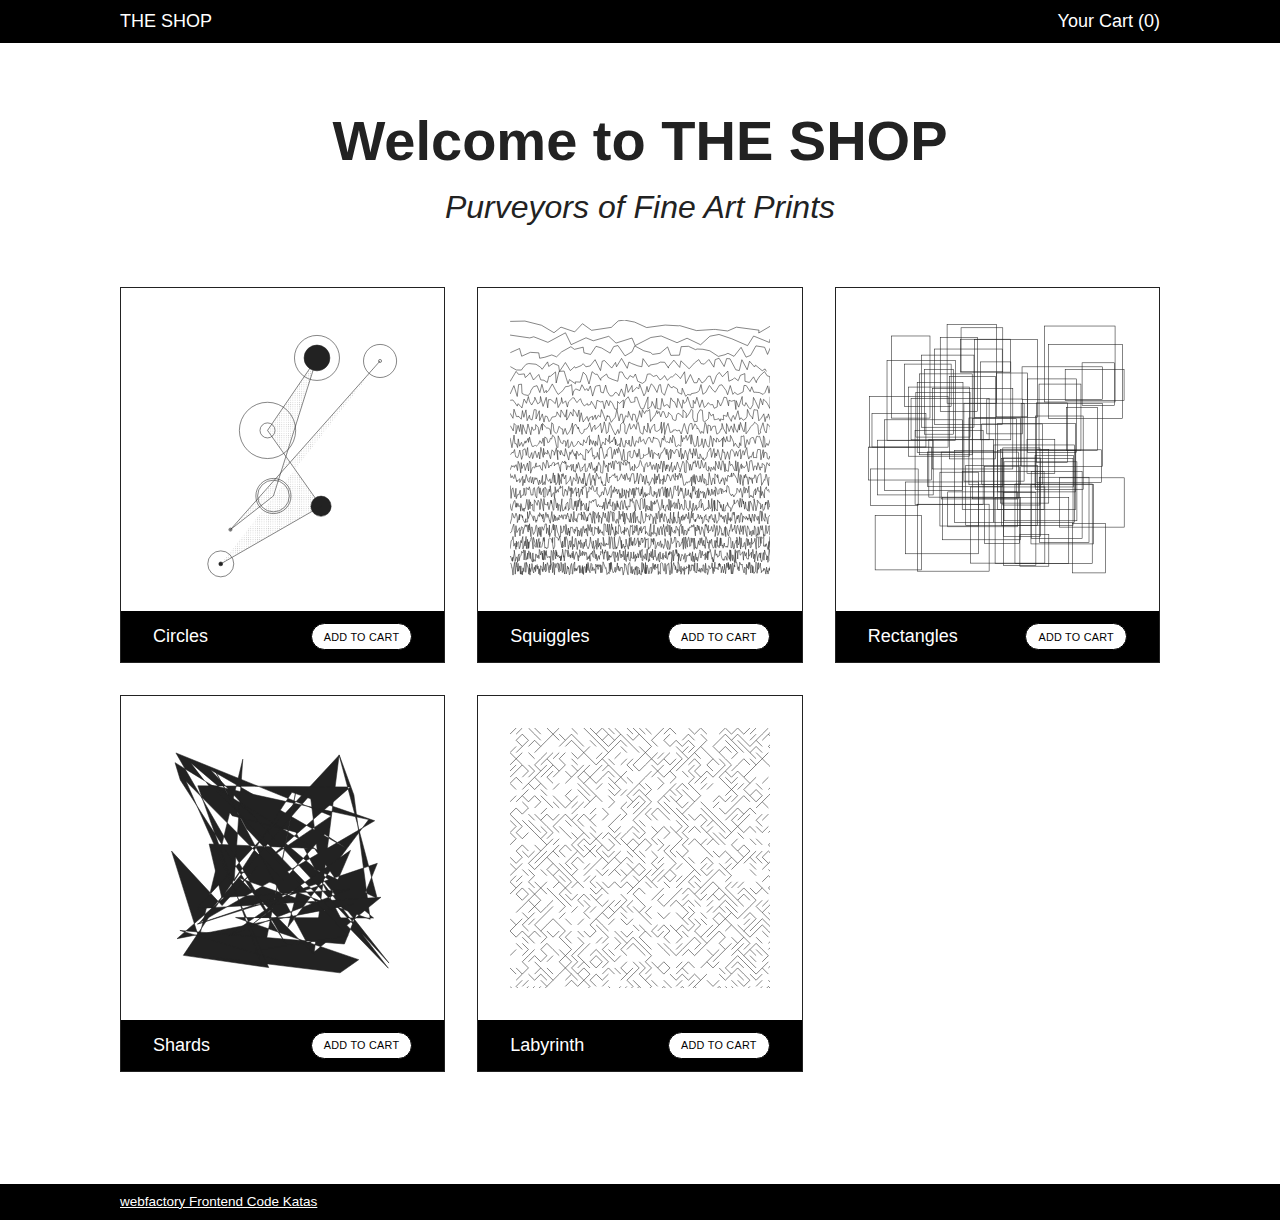
<file: 01_shopping-cart/index.html>
<!doctype html>
<html lang="en">
    <head>
        <meta charset="utf-8">
        <meta name="viewport" content="width=device-width, initial-scale=1.0">
        <link rel="stylesheet" href="css/main.css" />
        <script src="js/main.js" defer></script>
        <title>Shop – Frontend Code Kata #1</title>
    </head>
    <body>
        <header>
            <div class="wrapper">
                <nav>
                    <a href="index.html">THE SHOP</a>
                    <a href="cart.html">Your Cart <span class="items-count">(0)</span></a>
                </nav>
            </div>
        </header>
        <main class="wrapper">
            <h1>Welcome to THE SHOP</h1>
            <p class="slogan">Purveyors of Fine Art Prints</p>
            <ul class="items-list">
                <li class="item">
                    <img class="item__image" src="images/circles-1605645460.svg" />
                    <footer class="item__footer">
                        <div class="item__name">Circles</div>
                        <button type="button">Add to cart</button>
                    </footer>
                </li>
                <li class="item">
                    <img class="item__image" src="images/squiggles-1605645292.svg" />
                    <footer class="item__footer">
                        <div class="item__name">Squiggles</div>
                        <button type="button">Add to cart</button>
                    </footer>
                </li>
                <li class="item">
                    <img class="item__image" src="images/rectangles-1605650080.svg" />
                    <footer class="item__footer">
                        <div class="item__name">Rectangles</div>
                        <button type="button">Add to cart</button>
                    </footer>
                </li>
                <li class="item">
                    <img class="item__image" src="images/shards-1605645306.svg" />
                    <footer class="item__footer">
                        <div class="item__name">Shards</div>
                        <button type="button">Add to cart</button>
                    </footer>
                </li>
                <li class="item">
                    <img class="item__image" src="images/labyrinth-1605645322.svg" />
                    <footer class="item__footer">
                        <div class="item__name">Labyrinth</div>
                        <button type="button">Add to cart</button>
                    </footer>
                </li>
            </ul>
            <!-- add the products here -->
        </main>
        <footer class="page-footer">
            <div class="wrapper">
                <a href="https://github.com/webfactory/frontend-code-katas">webfactory Frontend Code Katas</a>
            </div>
        </footer>
    </body>
</html>
</file>
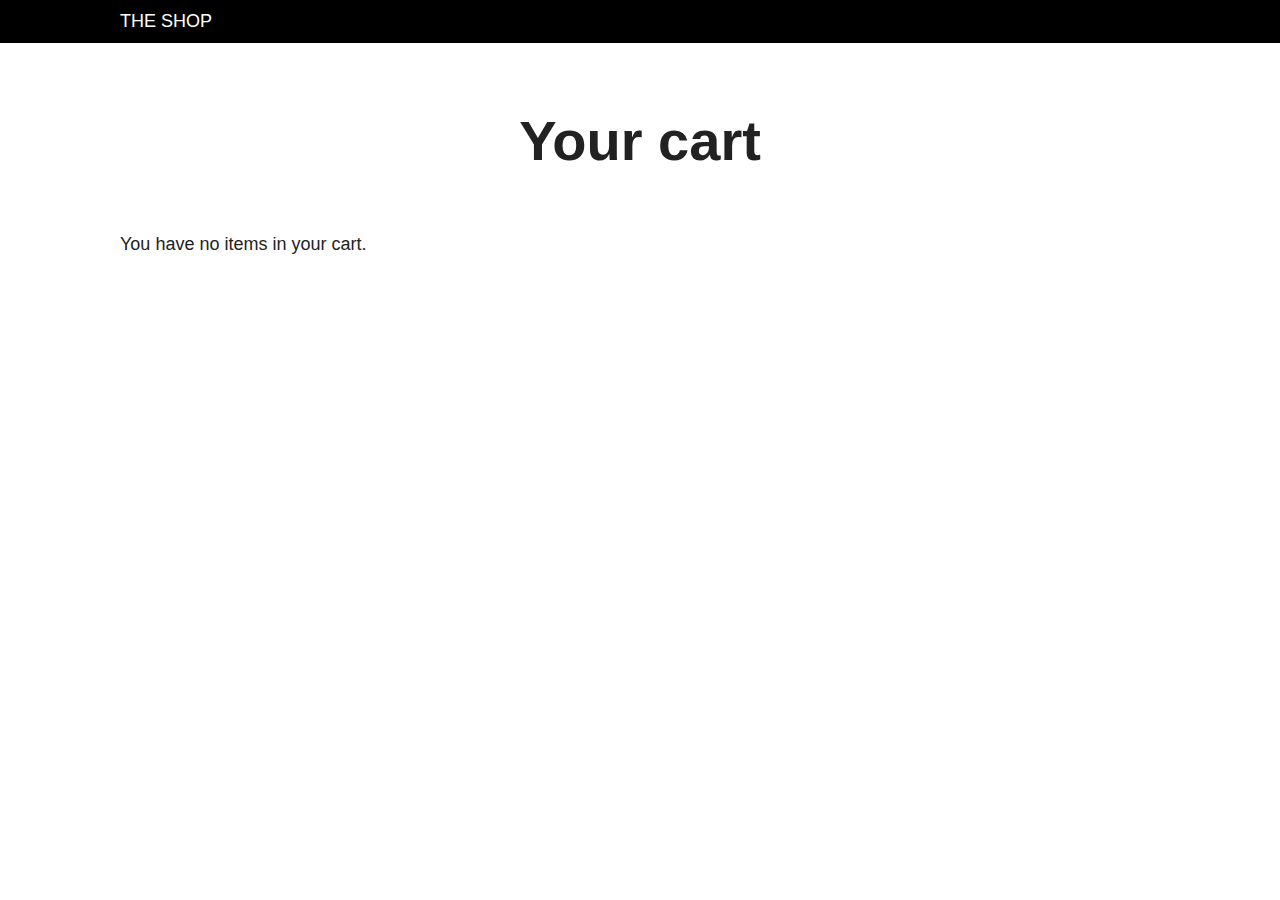
<file: 01_shopping-cart/cart.html>
<!doctype html>
<html lang="en">
    <head>
        <meta charset="utf-8">
        <meta name="viewport" content="width=device-width, initial-scale=1.0">
        <link rel="stylesheet" href="css/main.css" />
        <script src="js/main.js" defer></script>
        <title>Shopping Cart – Frontend Code Kata #1</title>
    </head>
    <body>
        <header>
            <div class="wrapper">
                <nav>
                    <a href="index.html">THE SHOP</a>
                </nav>
            </div>
        </header>
        <main class="wrapper">
            <h1>Your cart</h1>

            <!-- add cart overview here -->
            <div>
                <p>You have no items in your cart.</p>
            </div>
        </main>
    </body>
</html>
</file>
<file: 01_shopping-cart/css/main.css>
* {
    margin: 0;
    padding: 0;
}

img {
    max-width: 100%;
}

body {
    color: #222;
    font-size: 1.125rem;
    font-family: -apple-system, BlinkMacSystemFont, 'avenir next', avenir, 'helvetica neue', helvetica, ubuntu, roboto, noto, 'segoe ui', arial, sans-serif;
    line-height: 1.5;
    background-color: white;
    -webkit-font-smoothing: antialiased;
}

.wrapper {
    width: 100%;
    max-width: 65rem;
    margin-right: auto;
    margin-left: auto;
}

header {
    padding: 0.5rem 0.75rem;
    background-color: black;
}

header nav {
    display: flex;
    justify-content: space-between;
}

header a {
    color: white;
    text-decoration: none;
}

header a:hover,
header a:focus {
    text-decoration: underline;
}

main {
    margin-top: 3.5rem;
}

button {
    font-family: inherit;
    font-size: 0.6em;
    font-weight: 500;
    text-transform: uppercase;
    letter-spacing: 0.025em;
    background-color: white;
    border-radius: 9999em;
    border: 1px solid currentColor;
    padding: 0.25rem 0.75rem;
}

button:hover,
button:focus {
    background-color: goldenrod;
}

h1 {
    font-size: 3.5rem;
    text-align: center;
}

h1 + * {
    margin-top: 3rem;
}

.slogan {
    font-size: 2rem;
    text-align: center;
    font-style: italic;
}

h1 + .slogan {
    margin-top: 0;
    margin-bottom: 3.5rem;
}

.items-list {
    display: grid;
    grid-template-columns: repeat(auto-fill, minmax(15rem, 1fr));
    gap: 2rem;
    list-style-type: none;
}

.item {
    padding: 2rem;
    border: 1px solid currentColor;
}

.item__image {
    display: block;
}

.item__footer {
    display: flex;
    justify-content: space-between;
    align-content: center;
    margin-top: 2rem;
    margin-right: -2rem;
    margin-bottom: -2rem;
    margin-left: -2rem;
    padding: 0.75rem 2rem;
    color: white;
    background-color: black;
}

.page-footer {
    margin-top: 7rem;
    padding: 0.5rem 0.75rem;
    background-color: black;
    font-size: 0.75em;
}

.page-footer a {
    color: white;
}
</file>
